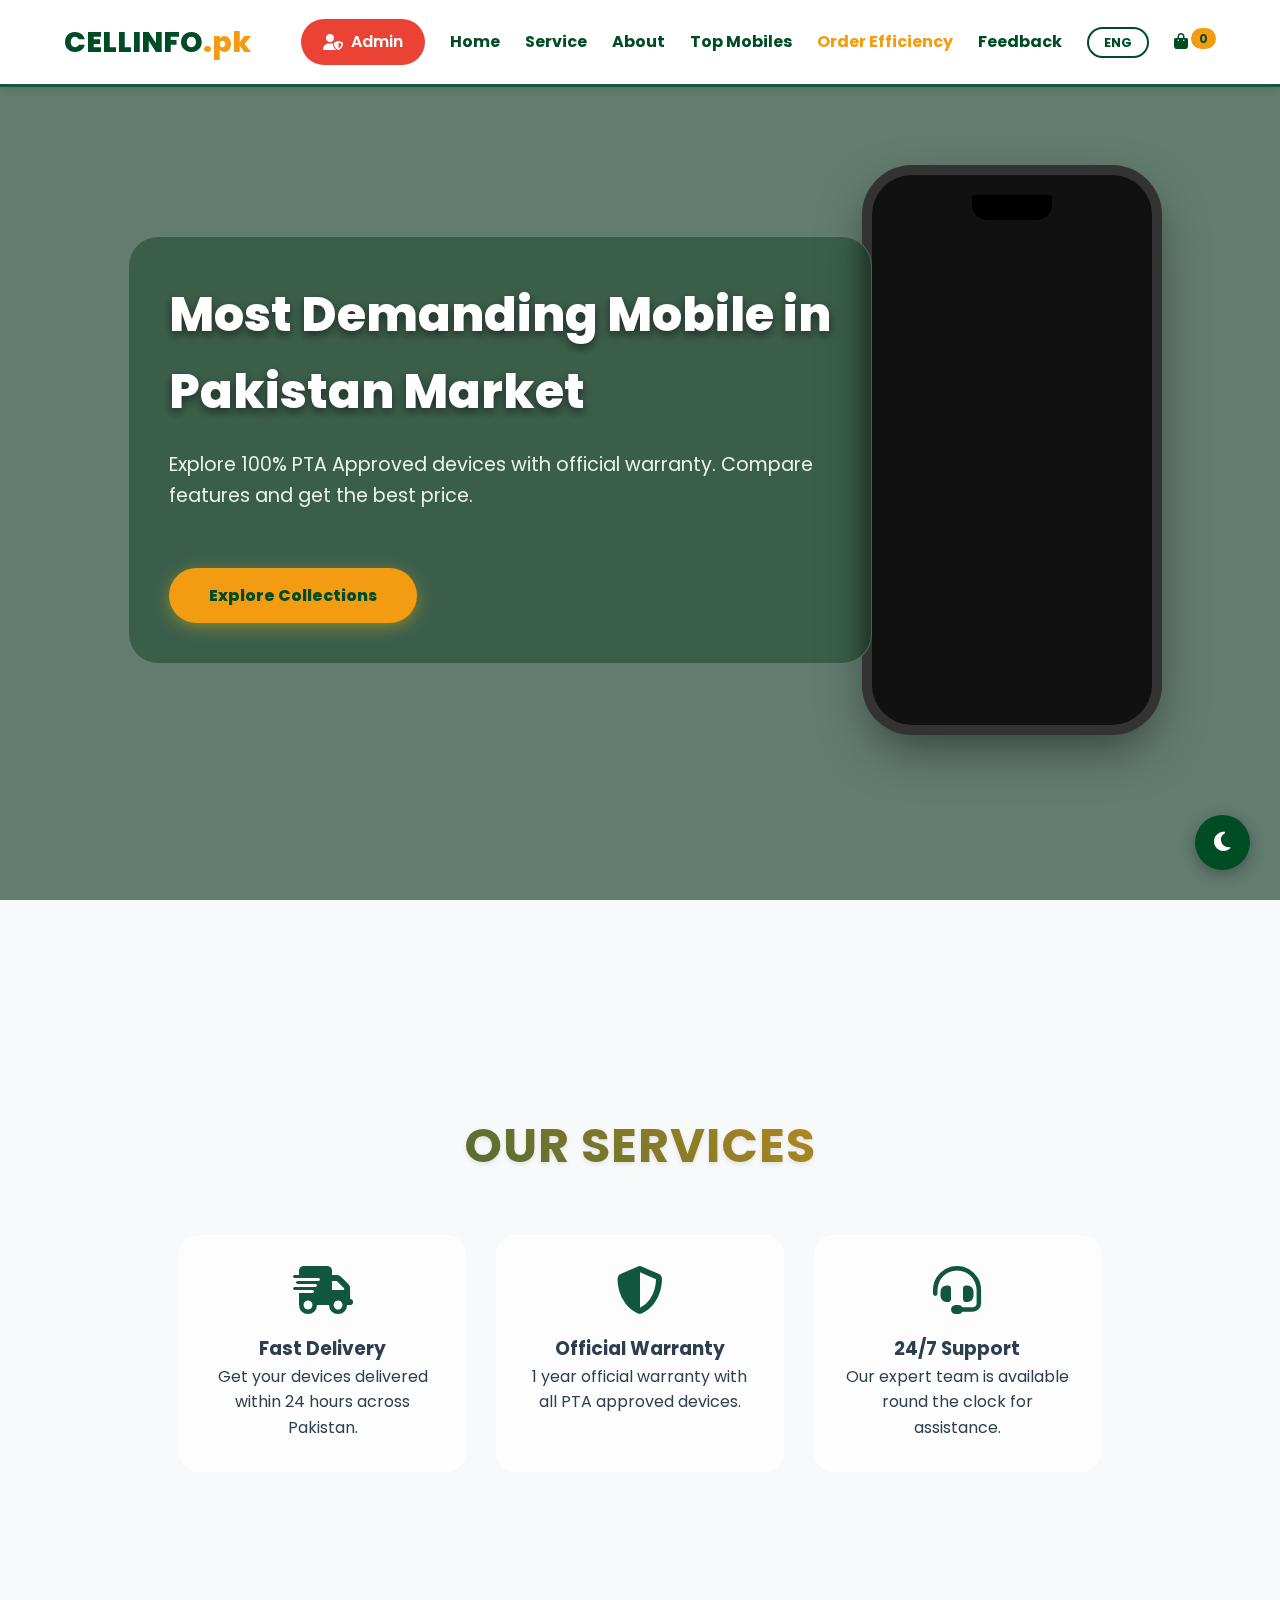
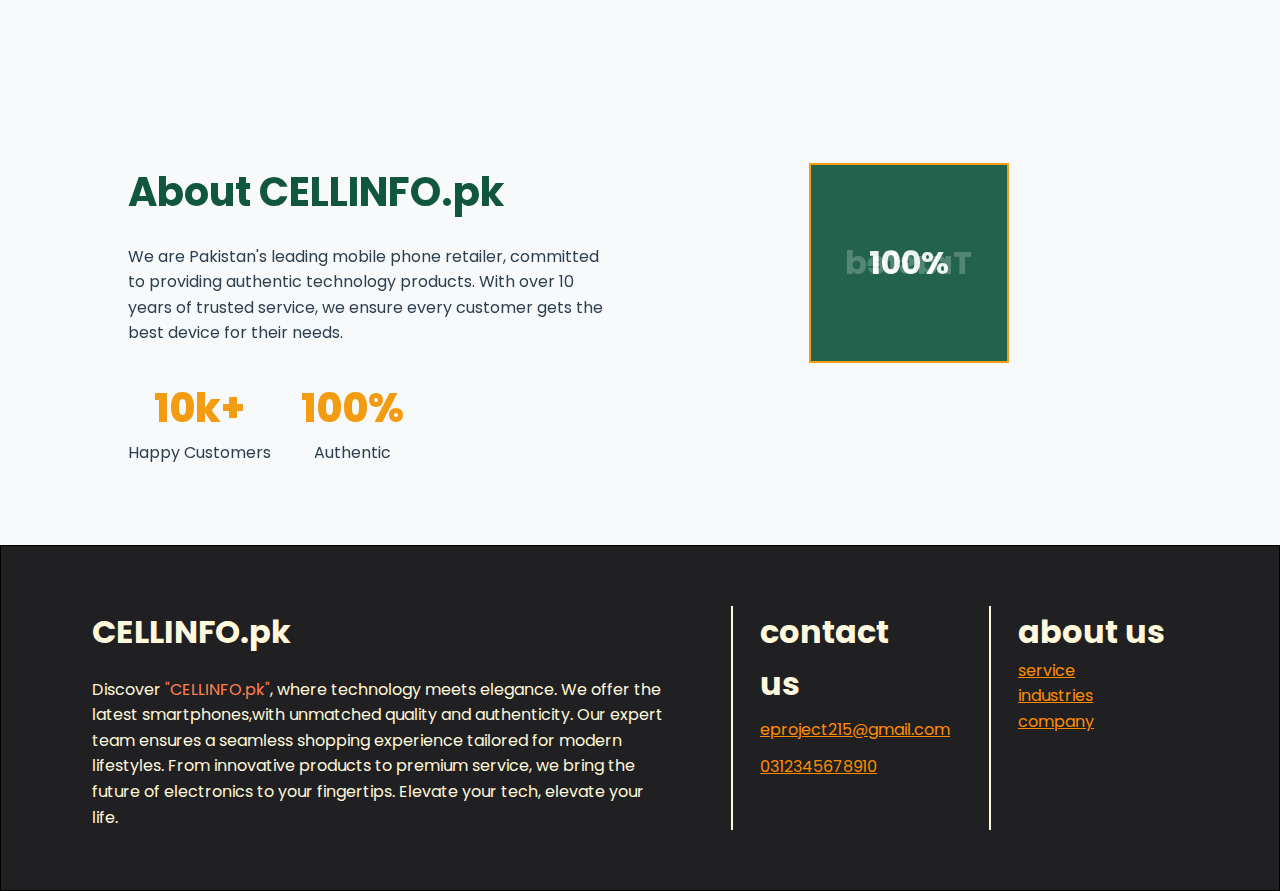
<file: added project/index.html>
<!DOCTYPE html>
<html lang="en">

<head>
    <meta charset="UTF-8">
    <meta name="viewport" content="width=device-width, initial-scale=1.0">
    <title>CELLINFO.pk | Pakistan's #1 Mobile Store</title>

    <link rel="stylesheet" href="style.css">
    <link rel="stylesheet" href="https://cdnjs.cloudflare.com/ajax/libs/font-awesome/6.4.0/css/all.min.css">
    <link
        href="https://fonts.googleapis.com/css2?family=Noto+Nastaliq+Urdu:wght@400;700&family=Poppins:wght@300;400;600;800&display=swap"
        rel="stylesheet">
</head>

<body>

    <header>
        <nav class="navbar">
            <div class="logo">CELLINFO<span style="color:var(--secondary);">.pk</span></div>
            <ul class="nav-links">
                <li>
                    <a href="./E.Project_admin/login.html" target="_blank" class="admin-btn">
                        <i class="fas fa-user-shield"></i> Admin
                    </a>
                </li>
                <li><a href="./index.html" data-i18n="nav_home">Home</a></li>
                <li><a href="#service" data-i18n="nav_service">Service</a></li>
                <li><a href="#about" data-i18n="nav_about">About</a></li>
                <li><a href="./Top Mobiles.html" data-i18n="nav_mobiles">Top Mobiles</a></li>
                <li><a href="./order-efficiency.html" style="color:var(--secondary); font-weight:bold;"
                        data-i18n="nav_efficiency">Order
                        Efficiency</a></li>
                <li><a href="./feedback.html" style="font-weight:bold;" data-i18n="nav_feedback">Feedback</a></li>
                <li class="lang-switch">
                    <input type="checkbox" id="lang-toggle" onchange="toggleLanguage()">
                    <label for="lang-toggle" class="lang-label">
                        <span class="en">ENG</span>
                        <span class="ur">اردو</span>
                    </label>
                </li>
                <li>
                    <a href="#" onclick="openCart(event)">
                        <i class="fas fa-shopping-bag"></i>
                        <span id="cart-count" class="badge">0</span>
                    </a>
                </li>
            </ul>
        </nav>


    </header>



    <div class="floating-actions">
        <button id="theme-toggle" class="float-btn theme-btn" onclick="toggleTheme()" title="Dark Mode">
            <i class="fas fa-moon"></i>
        </button>
    </div>

    <div id="toast-container"></div>

    <section id="home" class="hero-section">
        <!-- Background Video -->
        <video autoplay muted loop id="hero-video">
            <source src="https://assets.mixkit.co/videos/preview/mixkit-futuristic-holographic-interface-99-large.mp4"
                type="video/mp4">
            Your browser does not support the video tag.
        </video>
        <div class="video-overlay"></div>

        <div class="hero-content">
            <h1 data-i18n="hero_title">Most Demanding Mobile in Pakistan Market</h1>
            <p data-i18n="hero_desc">Explore 100% PTA Approved devices with official warranty. Compare features and get
                the best price.</p>
            <br>
            <a href="#demanding" class="btn" data-i18n="hero_btn">Explore Collections</a>
        </div>

        <!-- 3D Mobile Animation Container -->
        <div class="hero-3d-model">
            <div class="phone-3d">
                <div class="screen"></div>
            </div>
        </div>



    </section>

    <!-- SERVICE SECTION -->
    <section id="service" class="section-3d">
        <div class="container">
            <div class="section-header">
                <h2>Our Services</h2>
            </div>
            <div class="services-grid">
                <div class="service-card 3d-card">
                    <i class="fas fa-shipping-fast"></i>
                    <h3>Fast Delivery</h3>
                    <p>Get your devices delivered within 24 hours across Pakistan.</p>
                </div>
                <div class="service-card 3d-card">
                    <i class="fas fa-shield-alt"></i>
                    <h3>Official Warranty</h3>
                    <p>1 year official warranty with all PTA approved devices.</p>
                </div>
                <div class="service-card 3d-card">
                    <i class="fas fa-headset"></i>
                    <h3>24/7 Support</h3>
                    <p>Our expert team is available round the clock for assistance.</p>
                </div>
            </div>
        </div>
    </section>

    <!-- ABOUT SECTION -->
    <section id="about" class="section-3d">
        <div class="container-split">
            <div class="about-text">
                <h2>About CELLINFO.pk</h2>
                <p>We are Pakistan's leading mobile phone retailer, committed to providing authentic technology
                    products. With over 10 years of trusted service, we ensure every customer gets the best device for
                    their needs.</p>
                <div class="stats-row">
                    <div class="stat-item">
                        <span class="count">10k+</span>
                        <span class="label">Happy Customers</span>
                    </div>
                    <div class="stat-item">
                        <span class="count">100%</span>
                        <span class="label">Authentic</span>
                    </div>
                </div>
            </div>
            <div class="about-image-3d">
                <div class="cube-container">
                    <div class="cube">
                        <div class="face front">100%</div>
                        <div class="face back">Trusted</div>
                        <div class="face right">Original</div>
                        <div class="face left">Secure</div>
                        <div class="face top">Best</div>
                        <div class="face bottom">Prices</div>
                    </div>
                </div>
            </div>
        </div>
    </section>

    <footer>
        <div class="footer-parent">
            <div class="footer-child">
                <h1 class="footer-header">CELLINFO.pk</h1>
                <p class="para">Discover <span id="para-heading">"CELLINFO.pk"</span>, where technology meets elegance.
                    We offer the latest smartphones,with unmatched quality and authenticity. Our expert team ensures a
                    seamless shopping experience tailored for modern lifestyles. From innovative products to premium
                    service, we bring the future of electronics to your fingertips. Elevate your tech, elevate your
                    life.</p>
            </div>

            <div class="child-1">
                <h1>contact us</h1>
                <div>
                    <ul>
                        <li><a href="#gmail">eproject215@gmail.com</a>
                        <li><a href="#phone">0312345678910</a>
                        </li>
                    </ul>
                </div>
            </div>



            <div class="child-2">
                <h1>about us</h1>

                <div>

                    <ul>
                        <li><a href="#service">service</a>
                        <li><a href="#industries">industries</a>
                        <li><a href="#company">company</a>
                        </li>
                    </ul>

                </div>

            </div>


        </div>
    </footer>

    <!-- ==================== CART MODAL ==================== -->
    <div id="cart-modal" class="modal">
        <div class="modal-content">
            <div class="modal-header">
                <h2 data-i18n="cart_title">Your Cart</h2>
                <span class="close" onclick="closeModal('cart-modal')">&times;</span>
            </div>
            <div class="modal-body">
                <ul id="cart-items-list" style="list-style:none;"></ul>
                <div style="margin-top:20px; font-size:1.2rem; text-align:right;">
                    <strong>Total: Rs. <span id="cart-total">0</span></strong>
                </div>
                <!-- Dynamic checkout button will be added here -->
            </div>
        </div>
    </div>

    <!-- ==================== STYLISH 3D CHECKOUT MODAL ==================== -->
    <div id="checkout-modal" class="modal checkout-3d">
        <div class="modal-content checkout-content-3d">
            <div class="checkout-header-3d">
                <h2 data-i18n="checkout_title">Shipping Details</h2>
                <span class="close" onclick="closeModal('checkout-modal')">&times;</span>
            </div>
            <div class="checkout-body-3d">
                <form id="checkoutForm" onsubmit="submitOrder(event)">
                    <div class="form-row-3d">
                        <div class="form-group-3d">
                            <label class="floating-label" data-i18n="full_name">Full Name</label>
                            <input type="text" id="customerName" required class="input-3d">
                            <i class="fas fa-user input-icon-3d"></i>
                        </div>
                        <div class="form-group-3d">
                            <label class="floating-label" data-i18n="phone_number">Phone Number</label>
                            <input type="tel" id="customerPhone" required pattern="[0-9]{11}" class="input-3d">
                            <i class="fas fa-phone input-icon-3d"></i>
                        </div>
                    </div>

                    <div class="form-group-3d">
                        <label class="floating-label" data-i18n="email_address">Email Address</label>
                        <input type="email" id="customerEmail" required class="input-3d">
                        <i class="fas fa-envelope input-icon-3d"></i>
                    </div>

                    <div class="form-group-3d">
                        <label class="floating-label" data-i18n="shipping_address">Shipping Address</label>
                        <textarea id="customerAddress" rows="3" required class="textarea-3d"></textarea>
                        <i class="fas fa-map-marker-alt input-icon-3d"></i>
                    </div>

                    <div class="form-group-3d">
                        <label class="floating-label" data-i18n="city">City</label>
                        <select id="customerCity" required class="select-3d">
                            <option value="">Select City</option>
                            <option value="Karachi">Karachi</option>
                            <option value="Lahore">Lahore</option>
                            <option value="Islamabad">Islamabad</option>
                            <option value="Rawalpindi">Rawalpindi</option>
                            <option value="Faisalabad">Faisalabad</option>
                            <option value="Multan">Multan</option>
                            <option value="Peshawar">Peshawar</option>
                            <option value="Quetta">Quetta</option>
                        </select>
                        <i class="fas fa-city input-icon-3d"></i>
                    </div>

                    <div class="order-summary-3d">
                        <h3 data-i18n="order_summary">Order Summary</h3>
                        <div class="summary-items-3d" id="orderItems"></div>
                        <div class="summary-total-3d">
                            <strong>Total: Rs. <span id="checkoutTotal">0</span></strong>
                        </div>
                    </div>

                    <button type="submit" class="btn-3d btn-primary-3d">
                        <i class="fas fa-check-circle"></i> <span data-i18n="confirm_order">Confirm Order</span>
                    </button>
                </form>
            </div>
        </div>
    </div>
    <script src="script.js"></script>
</body>

</html>
</file>
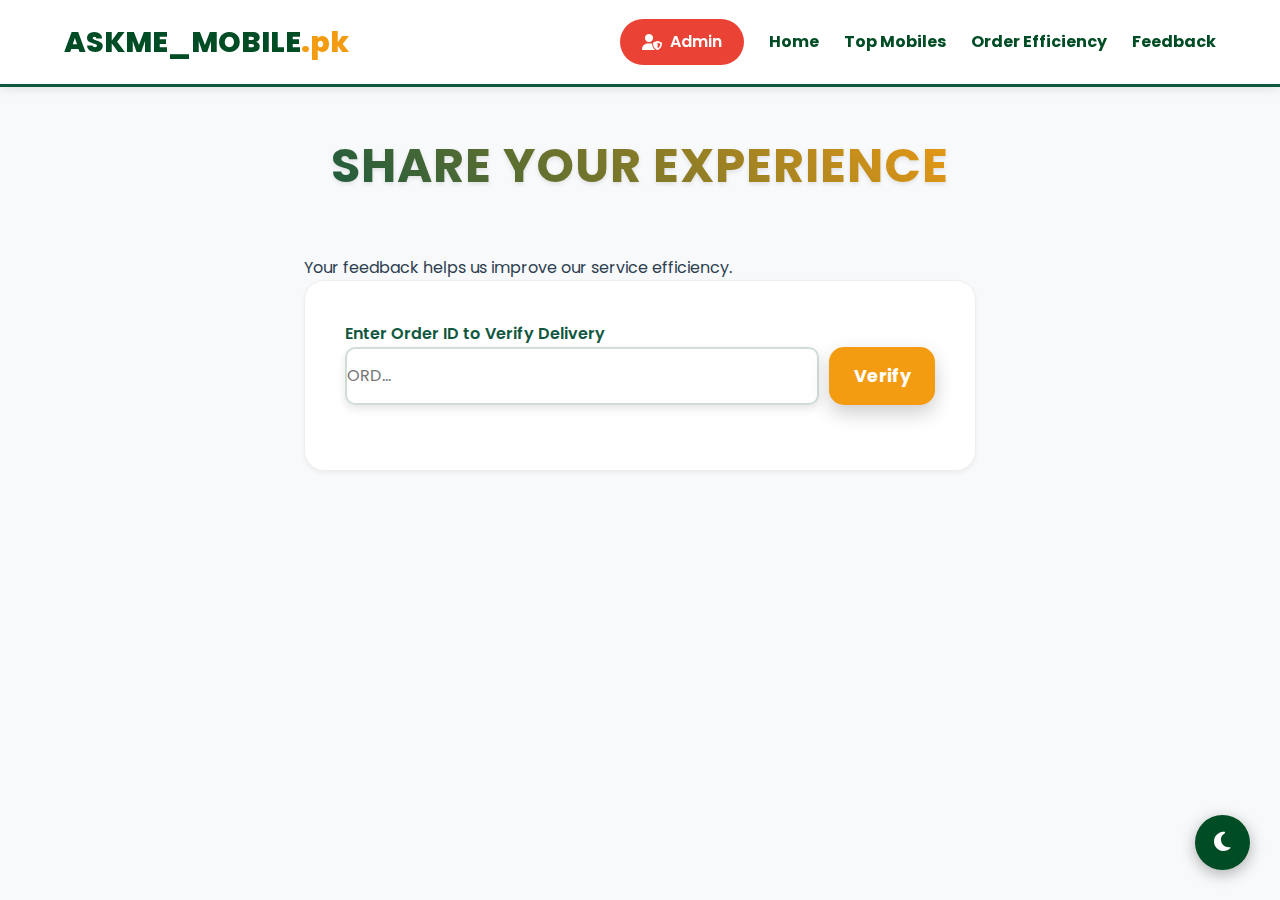
<file: added project/feedback.html>
<!DOCTYPE html>
<html lang="en">

<head>
    <meta charset="UTF-8">
    <meta name="viewport" content="width=device-width, initial-scale=1.0">
    <title>Customer Feedback | ASKME_MOBILE.pk</title>
    <link rel="stylesheet" href="style.css">
    <link rel="stylesheet" href="https://cdnjs.cloudflare.com/ajax/libs/font-awesome/6.4.0/css/all.min.css">
    <link href="https://fonts.googleapis.com/css2?family=Poppins:wght@300;400;600;800&display=swap" rel="stylesheet">
    <style>
        .feedback-container {
            padding: 8rem 5%;
            max-width: 800px;
            margin: 0 auto;
        }

        .feedback-form {
            background: var(--bg-card);
            padding: 40px;
            border-radius: 20px;
            box-shadow: var(--shadow-sm);
            border: 1px solid #eee;
        }

        .form-group {
            margin-bottom: 25px;
        }

        .rating-group {
            display: flex;
            align-items: center;
            gap: 15px;
            margin-bottom: 15px;
        }

        .rating-stars {
            display: flex;
            gap: 5px;
            color: #ddd;
            font-size: 1.5rem;
            cursor: pointer;
        }

        .rating-stars i.active {
            color: #f1c40f;
        }

        .rating-stars i:hover {
            color: #f39c12;
        }
    </style>
</head>

<body>
    <header>
        <nav class="navbar">
            <div class="logo">ASKME_MOBILE<span style="color:var(--secondary);">.pk</span></div>
            <ul class="nav-links">
                <li><a href="./E.Project_admin/login.html" target="_blank" class="admin-btn"><i
                            class="fas fa-user-shield"></i> Admin</a></li>
                <li><a href="index.html">Home</a></li>
                <li><a href="Top Mobiles.html">Top Mobiles</a></li>
                <li><a href="order-efficiency.html" data-i18n="nav_efficiency">Order Efficiency</a></li>
                <li><a href="feedback.html" class="active" data-i18n="nav_feedback">Feedback</a></li>
            </ul>
        </nav>
    </header>

    <div id="toast-container"></div>

    <section class="feedback-container">
        <div class="section-header">
            <h2 data-i18n="feedback_header">Share Your Experience</h2>
            <p data-i18n="feedback_desc">Your feedback helps us improve our service efficiency.</p>
        </div>

        <form class="feedback-form" id="feedbackForm" onsubmit="submitFeedback(event)">
            <!-- STEP 1: ORDER LOOKUP -->
            <div id="lookupSection">
                <div class="form-group">
                    <label>Enter Order ID to Verify Delivery</label>
                    <div style="display:flex; gap:10px;">
                        <input type="text" id="orderId" class="input-3d" placeholder="ORD..." required>
                        <button type="button" class="btn-3d" onclick="verifyOrderForFeedback()"
                            style="background:var(--secondary); color:#fff;">Verify</button>
                    </div>
                </div>
            </div>

            <!-- STEP 2: FEEDBACK (Hidden until Verified) -->
            <div id="ratingSection" style="display:none; animation: slideInUp 0.5s;">
                <div style="background:#e8f5e9; padding:15px; border-radius:10px; margin-bottom:20px;">
                    <h4 style="color:#2e7d32; margin-bottom:5px;">Verified Purchase</h4>
                    <p style="font-size:0.9rem; color:#555;"><strong>Customer:</strong> <span
                            id="displayCustomer">-</span></p>
                    <p style="font-size:0.9rem; color:#555;"><strong>Mobile:</strong> <span id="displayPhone">-</span>
                    </p>
                </div>

                <div class="form-group">
                    <label>1. Order Efficiency (Speed & Handling)</label>
                    <div class="rating-group">
                        <div class="rating-stars" data-field="efficiencyResult">
                            <i class="fas fa-star" data-val="1"></i>
                            <i class="fas fa-star" data-val="2"></i>
                            <i class="fas fa-star" data-val="3"></i>
                            <i class="fas fa-star" data-val="4"></i>
                            <i class="fas fa-star" data-val="5"></i>
                        </div>
                        <input type="hidden" id="efficiencyResult" required>
                    </div>
                </div>

                <div class="form-group">
                    <label>2. Delivery Process</label>
                    <div class="rating-group">
                        <div class="rating-stars" data-field="deliveryResult">
                            <i class="fas fa-star" data-val="1"></i>
                            <i class="fas fa-star" data-val="2"></i>
                            <i class="fas fa-star" data-val="3"></i>
                            <i class="fas fa-star" data-val="4"></i>
                            <i class="fas fa-star" data-val="5"></i>
                        </div>
                        <input type="hidden" id="deliveryResult" required>
                    </div>
                </div>

                <div class="form-group">
                    <label>3. Product Satisfaction</label>
                    <div class="rating-group">
                        <div class="rating-stars" data-field="productResult">
                            <i class="fas fa-star" data-val="1"></i>
                            <i class="fas fa-star" data-val="2"></i>
                            <i class="fas fa-star" data-val="3"></i>
                            <i class="fas fa-star" data-val="4"></i>
                            <i class="fas fa-star" data-val="5"></i>
                        </div>
                        <input type="hidden" id="productResult" required>
                    </div>
                </div>

                <div class="form-group">
                    <label>Remarks (Optional)</label>
                    <textarea id="feedbackRemarks" rows="3" class="input-3d"
                        placeholder="Tell us more about your experience..." style="width:100%"></textarea>
                </div>

                <button type="submit" class="btn-3d btn-primary-3d" style="width:100%">
                    Submit Ratings
                </button>
            </div>
        </form>
    </section>

    <!-- FLOATING THEME TOGGLE -->
    <div class="floating-actions">
        <button id="theme-toggle" class="float-btn theme-btn" onclick="toggleTheme()" title="Dark Mode">
            <i class="fas fa-moon"></i>
        </button>
    </div>

    <script src="script.js"></script>
    <script>
        // Star Rating Logic
        document.querySelectorAll('.rating-stars i').forEach(star => {
            star.addEventListener('click', function () {
                const val = this.dataset.val;
                const parent = this.parentElement;
                const fieldId = parent.dataset.field;

                // Set hidden input
                document.getElementById(fieldId).value = val;

                // Visual update
                parent.querySelectorAll('i').forEach(s => {
                    s.classList.toggle('active', s.dataset.val <= val);
                });
            });
        });
    </script>
</body>

</html>
</file>
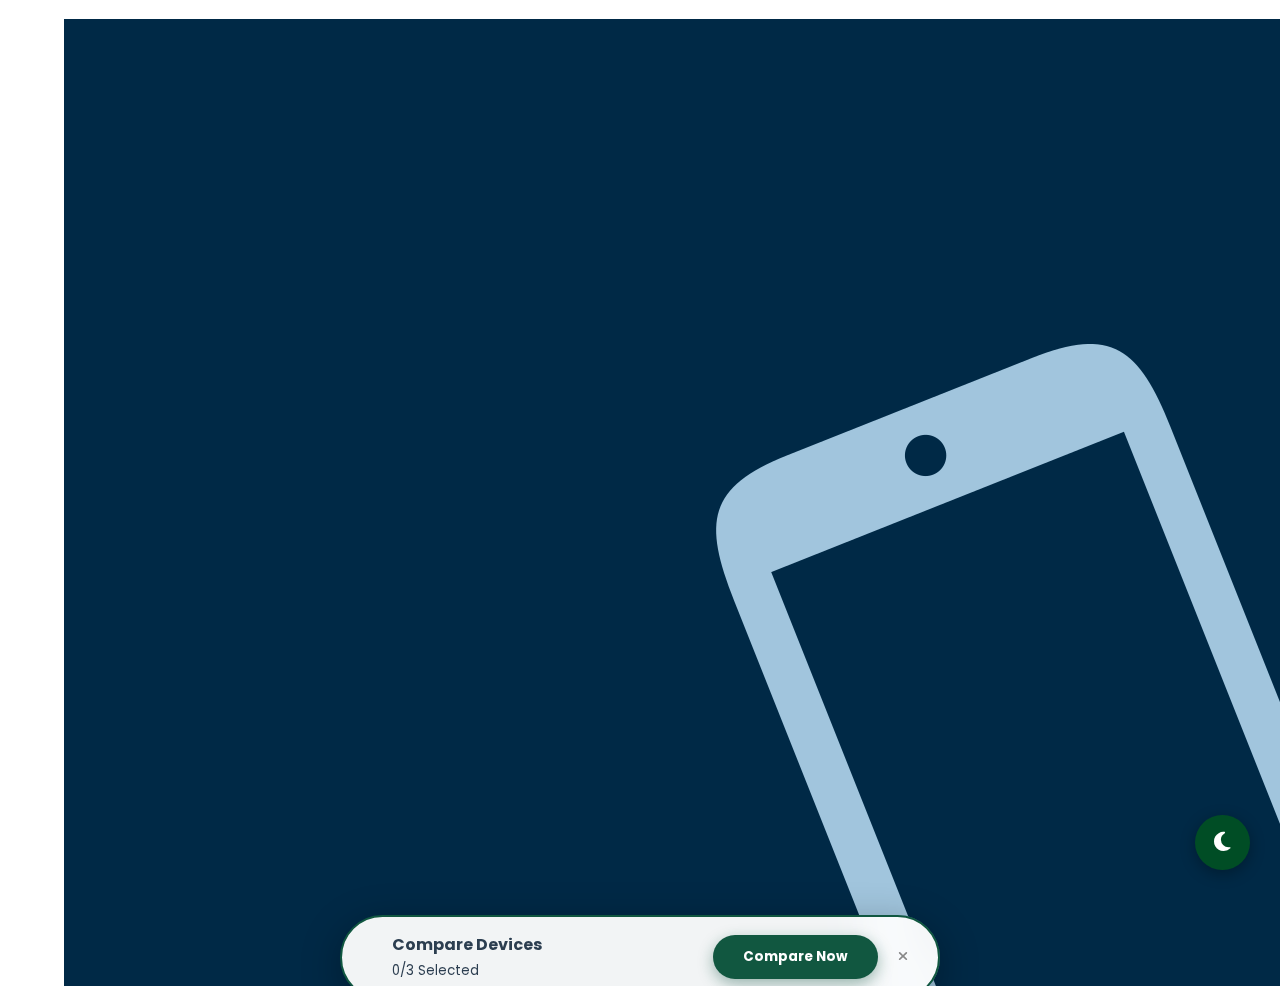
<file: added project/Top Mobiles.html>
<!DOCTYPE html>
<html lang="en">

<head>
    <meta charset="UTF-8">
    <meta name="viewport" content="width=device-width, initial-scale=1.0">
    <title>ASKME_MOBILE.pk | Pakistan's #1 Mobile Store</title>

    <link rel="stylesheet" href="style.css">
    <link rel="stylesheet" href="https://cdnjs.cloudflare.com/ajax/libs/font-awesome/6.4.0/css/all.min.css">
    <link
        href="https://fonts.googleapis.com/css2?family=Noto+Nastaliq+Urdu:wght@400;700&family=Poppins:wght@300;400;600;800&display=swap"
        rel="stylesheet">
</head>

<body>

    <header>
        <nav class="navbar">
            <div class="logo"><img src="ASK.png" alt="ASKME_MOBILE.pk" class="logo-img"></div>
            <ul class="nav-links">
                <li>
                    <a href="./E.Project_admin/login.html" target="_blank" class="admin-btn">
                        <i class="fas fa-user-shield"></i> Admin
                    </a>
                </li>
                <li><a href="./index.html" data-i18n="nav_home">Home</a></li>
                <li><a href="./Top Mobiles.html" data-i18n="nav_mobiles">Top Mobiles</a></li>
                <li><a href="./order-efficiency.html" style="color:var(--secondary); font-weight:bold;"
                        data-i18n="nav_efficiency">Order
                        Efficiency</a></li>
                <li><a href="./feedback.html" style="font-weight:bold;" data-i18n="nav_feedback">Feedback</a></li>
                <li class="lang-switch">
                    <input type="checkbox" id="lang-toggle" onchange="toggleLanguage()">
                    <label for="lang-toggle" class="lang-label">
                        <span class="en">ENG</span>
                        <span class="ur">اردو</span>
                    </label>
                </li>
                <li>
                    <a href="#" onclick="openCart(event)">
                        <i class="fas fa-shopping-bag"></i>
                        <span id="cart-count" class="badge">0</span>
                    </a>
                </li>
            </ul>
        </nav>


    </header>



    <div class="floating-actions">
        <button id="theme-toggle" class="float-btn theme-btn" onclick="toggleTheme()" title="Dark Mode">
            <i class="fas fa-moon"></i>
        </button>
    </div>

    <div id="toast-container"></div>





    <section id="demanding" class="container">
        <div class="section-header">
            <h2 data-i18n="section_title">Market Leaders & Best Sellers</h2>

            <div class="brand-controls">
                <button class="filter-btn active" onclick="filterPhones('all')">All</button>
                <button class="filter-btn" onclick="filterPhones('demanding')">🔥 Most Demanding</button>
                <button class="filter-btn" onclick="filterPhones('Samsung')">Samsung</button>
                <button class="filter-btn" onclick="filterPhones('Apple')">Apple</button>
                <button class="filter-btn" onclick="filterPhones('Infinix')">Infinix</button>
                <button class="filter-btn" onclick="filterPhones('Tecno')">Tecno</button>
                <button class="filter-btn" onclick="filterPhones('Xiaomi')">Xiaomi</button>
            </div>
        </div>
        <div class="price-controls-container" style="text-align: center; margin-bottom: 25px; padding: 10px;">
            <h3 style="color: var(--primary); font-size: 1rem; margin-bottom: 10px;">Filter by Budget:</h3>

            <div class="price-selector">
                <label class="price-option">
                    <input type="radio" name="price" value="all" checked onchange="filterByPrice('all')">
                    <span>All Prices</span>
                </label>

                <label class="price-option">
                    <input type="radio" name="price" value="low" onchange="filterByPrice('low')">
                    <span>Under 50k</span>
                </label>

                <label class="price-option">
                    <input type="radio" name="price" value="medium" onchange="filterByPrice('medium')">
                    <span>50k - 100k</span>
                </label>

                <label class="price-option">
                    <input type="radio" name="price" value="high" onchange="filterByPrice('high')">
                    <span>100k+</span>
                </label>
            </div>
        </div>

        <div id="skeleton-container" class="phone-grid">
            <div class="skeleton-card"></div>
            <div class="skeleton-card"></div>
            <div class="skeleton-card"></div>
            <div class="skeleton-card"></div>
        </div>

        <div class="phone-grid hidden" id="phoneGrid">


        </div>
    </section>

    <div id="compare-bar" class="compare-bar">
        <div class="compare-thumbs" id="compare-thumbs"></div>
        <div style="flex:1;">
            <strong data-i18n="compare_label">Compare Devices</strong><br>
            <small><span id="compare-count-num">0</span>/3 Selected</small>
        </div>
        <button onclick="showComparisonModal()" class="btn-compare-trigger" data-i18n="btn_compare">Compare Now</button>
        <button onclick="clearComparison()" style="background:transparent; border:none; cursor:pointer; color:#888;"><i
                class="fas fa-times"></i></button>
    </div>

    <div id="compare-modal" class="modal">
        <div class="modal-content large">
            <div class="modal-header">
                <h2 data-i18n="compare_title">Device Comparison</h2>
                <span class="close" onclick="closeModal('compare-modal')">&times;</span>
            </div>
            <div class="modal-body">
                <div id="comparison-table-container"></div>
            </div>
        </div>
    </div>

    <footer>
        <div class="footer-parent">
            <div class="footer-child">
                <h1 class="footer-header">ASKME_MOBILE.pk</h1>
                <p class="para">Discover <span id="para-heading">"ASKME_MOBILE.pk"</span>, where technology meets
                    elegance.
                    We offer the latest smartphones,with unmatched quality and authenticity. Our expert team ensures a
                    seamless shopping experience tailored for modern lifestyles. From innovative products to premium
                    service, we bring the future of electronics to your fingertips. Elevate your tech, elevate your
                    life.</p>
            </div>

            <div class="child-1">
                <h1>contact us</h1>
                <div>
                    <ul>
                        <li><a href="#gmail">eproject215@gmail.com</a>
                        <li><a href="#phone">0312345678910</a>
                        </li>
                    </ul>
                </div>
            </div>



            <div class="child-2">
                <h1>about us</h1>

                <div>

                    <ul>
                        <li><a href="#service">service</a>
                        <li><a href="#industries">industries</a>
                        <li><a href="#company">company</a>
                        </li>
                    </ul>

                </div>

            </div>


        </div>
    </footer>

    <!-- ==================== CART MODAL ==================== -->
    <div id="cart-modal" class="modal">
        <div class="modal-content">
            <div class="modal-header">
                <h2 data-i18n="cart_title">Your Cart</h2>
                <span class="close" onclick="closeModal('cart-modal')">&times;</span>
            </div>
            <div class="modal-body">
                <ul id="cart-items-list" style="list-style:none;"></ul>
                <div style="margin-top:20px; font-size:1.2rem; text-align:right;">
                    <strong>Total: Rs. <span id="cart-total">0</span></strong>
                </div>
                <!-- Dynamic checkout button will be added here -->
            </div>
        </div>
    </div>

    <!-- ==================== STYLISH 3D CHECKOUT MODAL ==================== -->
    <div id="checkout-modal" class="modal checkout-3d">
        <div class="modal-content checkout-content-3d">
            <div class="checkout-header-3d">
                <h2 data-i18n="checkout_title">Shipping Details</h2>
                <span class="close" onclick="closeModal('checkout-modal')">&times;</span>
            </div>
            <div class="checkout-body-3d">
                <form id="checkoutForm" onsubmit="submitOrder(event)">
                    <div class="form-row-3d">
                        <div class="form-group-3d">
                            <label class="floating-label" data-i18n="full_name">Full Name</label>
                            <input type="text" id="customerName" required class="input-3d">
                            <i class="fas fa-user input-icon-3d"></i>
                        </div>
                        <div class="form-group-3d">
                            <label class="floating-label" data-i18n="phone_number">Phone Number</label>
                            <input type="tel" id="customerPhone" required pattern="[0-9]{11}" class="input-3d">
                            <i class="fas fa-phone input-icon-3d"></i>
                        </div>
                    </div>

                    <div class="form-group-3d">
                        <label class="floating-label" data-i18n="email_address">Email Address</label>
                        <input type="email" id="customerEmail" required class="input-3d">
                        <i class="fas fa-envelope input-icon-3d"></i>
                    </div>

                    <div class="form-group-3d">
                        <label class="floating-label" data-i18n="shipping_address">Shipping Address</label>
                        <textarea id="customerAddress" rows="3" required class="textarea-3d"></textarea>
                        <i class="fas fa-map-marker-alt input-icon-3d"></i>
                    </div>

                    <div class="form-group-3d">
                        <label class="floating-label" data-i18n="city">City</label>
                        <select id="customerCity" required class="select-3d">
                            <option value="">Select City</option>
                            <option value="Karachi">Karachi</option>
                            <option value="Lahore">Lahore</option>
                            <option value="Islamabad">Islamabad</option>
                            <option value="Rawalpindi">Rawalpindi</option>
                            <option value="Faisalabad">Faisalabad</option>
                            <option value="Multan">Multan</option>
                            <option value="Peshawar">Peshawar</option>
                            <option value="Quetta">Quetta</option>
                        </select>
                        <i class="fas fa-city input-icon-3d"></i>
                    </div>

                    <div class="order-summary-3d">
                        <h3 data-i18n="order_summary">Order Summary</h3>
                        <div class="summary-items-3d" id="orderItems"></div>
                        <div class="summary-total-3d">
                            <strong>Total: Rs. <span id="checkoutTotal">0</span></strong>
                        </div>
                    </div>

                    <button type="submit" class="btn-3d btn-primary-3d">
                        <i class="fas fa-check-circle"></i> <span data-i18n="confirm_order">Confirm Order</span>
                    </button>
                </form>
            </div>
        </div>
    </div>
    <script src="script.js"></script>
</body>

</html>
</file>
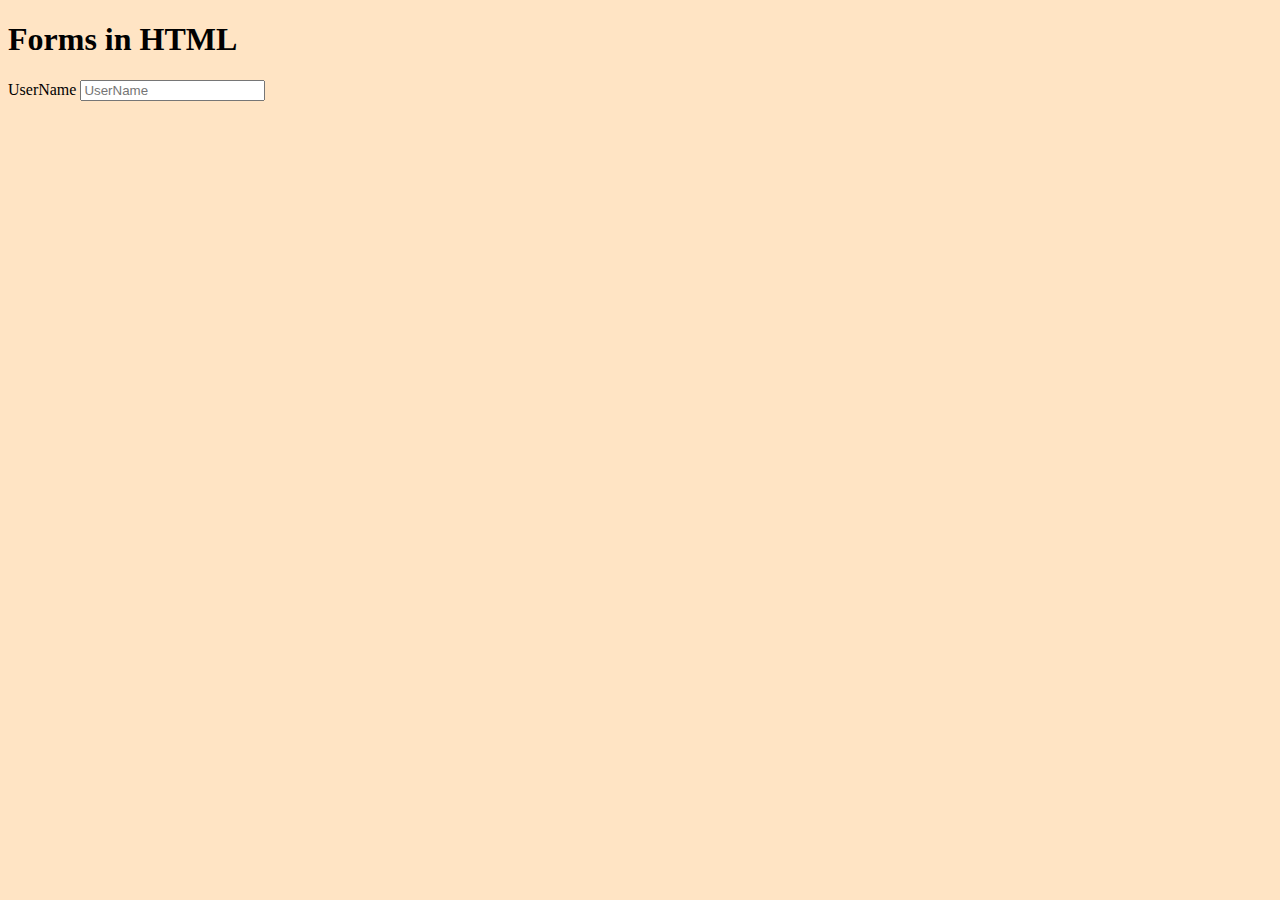
<file: Sabiq/Forms_one.html>
<!DOCTYPE html>
<html lang="en">
<head>
    <meta charset="UTF-8">
    <meta name="viewport" content="width=device-width, initial-scale=1.0">
    <title>Forms One</title>
    <style>
        body{background-color: bisque;}
    </style>
</head>
<body>
    <h1>Forms in HTML</h1>
    <form action="url"method="GET">
        <label for="">UserName</label>
<input type="text" placeholder="UserName" name="" id="">
    </form>
</body>
</html>
</file>
<file: added project/style.css>
/* --- CORE VARIABLES (PROFESSIONAL E-COMMERCE THEME) --- */
:root {
    /* Brand Colors */
    --primary: #115740;
    /* Deep Trust Green */
    --primary-dark: #0d4231;
    --primary-light: #e8f5e9;
    /* Soft Green Highlight */

    /* Action Colors */
    --secondary: #f39c12;
    /* Vibrant Orange-Gold for CTA */
    --accent-red: #e74c3c;
    /* Standard Danger/Sale Red */

    /* Base Colors */
    --bg-body: #f8f9fa;
    /* Very Light Grey (easier on eyes than pure white) */
    --bg-card: #ffffff;
    /* Pure White for Cards */

    /* Typography */
    --text-main: #2c3e50;
    /* Dark Blue-Grey (High Contrast) */
    --text-muted: #7f8c8d;
    /* Muted Grey */
    --text-light: #ecf0f1;
    /* Light Text for Dark Backgrounds */

    /* Shadows */
    --shadow-sm: 0 2px 4px rgba(0, 0, 0, 0.05);
    --shadow-hover: 0 10px 25px rgba(0, 0, 0, 0.1);
    --glow-primary: 0 0 15px rgba(17, 87, 64, 0.2);
}

/* --- GLOBAL RESET & ANIMATIONS --- */
* {
    margin: 0;
    padding: 0;
    box-sizing: border-box;
    font-family: 'Poppins', sans-serif;
    scroll-behavior: smooth;
}

body {
    background-color: var(--bg-body);
    color: var(--text-main);
    transition: background-color 0.3s, color 0.3s;
    min-height: 100vh;
    line-height: 1.6;
}

/* Removed distracting gradient animation */

/* Urdu Support */
body.urdu-mode {
    font-family: 'Noto Nastaliq Urdu', 'Poppins', sans-serif;
    direction: rtl;
}

body.urdu-mode .phone-header,
body.urdu-mode .card-actions {
    flex-direction: row-reverse;
}

body.urdu-mode .feature-item {
    flex-direction: row-reverse;
}

body.urdu-mode .feature-item i {
    margin-left: 5px;
    margin-right: 0;
}

/* --- NAVBAR (GLASSMOPHISM) --- */
/* --- NAVBAR (PROFESSIONAL) --- */
.navbar {
    display: flex;
    justify-content: space-between;
    align-items: center;
    padding: 1.2rem 5%;
    background: var(--bg-card);
    box-shadow: 0 2px 10px rgba(0, 0, 0, 0.1);
    position: fixed;
    top: 0;
    width: 100%;
    z-index: 1000;
    transition: all 0.3s ease;
    border-bottom: 3px solid var(--primary);
}

.navbar:hover {
    padding: 1.2rem 5%;
    /* Stable padding */
}

nav.navbar {
    position: fixed;
    top: 0;
    width: 100%;
}

.logo {
    font-size: 1.8rem;
    font-weight: 800;
    color: #004d25;
    text-shadow: 2px 2px 4px rgba(255, 255, 255, 0.4);
}

.nav-links {
    list-style: none;
    display: flex;
    gap: 25px;
    align-items: center;
}

.nav-links a {
    text-decoration: none;
    color: #004d25;
    font-weight: 700;
    transition: 0.3s;
    position: relative;
}

.nav-links a:hover {
    color: #fff;
    text-shadow: 0 0 5px #00b894;
}

/* Nav Link Underline Animation */
.nav-links a::after {
    content: '';
    position: absolute;
    width: 0;
    height: 3px;
    bottom: -5px;
    left: 0;
    background-color: var(--secondary);
    transition: width 0.3s;
}

.nav-links a:hover::after {
    width: 100%;
}

/* Badge Pulse */
.badge {
    background: var(--secondary);
    color: #004d25;
    padding: 2px 8px;
    border-radius: 12px;
    font-size: 0.75rem;
    vertical-align: top;
    font-weight: bold;
    animation: pulse 2s infinite;
}

@keyframes pulse {
    0% {
        transform: scale(1);
        box-shadow: 0 0 0 0 rgba(241, 196, 15, 0.7);
    }

    70% {
        transform: scale(1.1);
        box-shadow: 0 0 0 10px rgba(241, 196, 15, 0);
    }

    100% {
        transform: scale(1);
        box-shadow: 0 0 0 0 rgba(241, 196, 15, 0);
    }
}

/* Language Switcher */
.lang-switch input {
    display: none;
}

.lang-label {
    cursor: pointer;
    padding: 5px 15px;
    border: 2px solid #004d25;
    border-radius: 20px;
    color: #004d25;
    font-size: 0.8rem;
    font-weight: bold;
    transition: 0.3s;
}

.lang-label:hover {
    background: #004d25;
    color: white;
    border-color: #004d25;
}

body.urdu-mode .en {
    display: none;
}

body:not(.urdu-mode) .ur {
    display: none;
}

/* --- HERO SECTION --- */
.hero-section {
    height: 100vh;
    display: flex;
    align-items: center;
    justify-content: space-between;
    /* Split for text and 3D model */
    padding: 0 10%;
    position: relative;
    overflow: hidden;
    perspective: 1000px;
    /* For 3D elements */
}

/* Video Background */
#hero-video {
    position: absolute;
    top: 50%;
    left: 50%;
    width: 100%;
    height: 100%;
    object-fit: cover;
    transform: translate(-50%, -50%);
    z-index: -2;
}

.video-overlay {
    position: absolute;
    top: 0;
    left: 0;
    width: 100%;
    height: 100%;
    background: rgba(0, 40, 20, 0.6);
    /* Green tint overlay */
    z-index: -1;
}

.hero-section::before {
    display: none;
    /* Remove old static bg */
}

.hero-content {
    position: relative;
    z-index: 1;
    max-width: 800px;
    padding: 40px;
    background: rgba(0, 50, 20, 0.4);
    backdrop-filter: blur(8px);
    border-radius: 30px;
    border: 1px solid rgba(255, 255, 255, 0.2);
    animation: slideUp 1s ease-out;
}

.hero-content h1 {
    font-size: 3rem;
    margin-bottom: 20px;
    color: white;
    font-weight: 800;
    text-shadow: 0 4px 10px rgba(0, 0, 0, 0.5);
}

.hero-content p {
    color: #e8f5e9;
    font-size: 1.2rem;
    margin-bottom: 30px;
}

.btn {
    padding: 15px 40px;
    background: var(--secondary);
    color: #004d25;
    border: none;
    border-radius: 50px;
    font-weight: 800;
    cursor: pointer;
    text-decoration: none;
    transition: 0.4s;
    display: inline-block;
    box-shadow: 0 4px 15px rgba(241, 196, 15, 0.4);
}

.btn:hover {
    transform: translateY(-5px);
    box-shadow: 0 10px 25px rgba(241, 196, 15, 0.6);
    background: white;
    color: var(--primary);
}



/* --- FILTERS & GRID --- */
.container {
    padding: 8rem 5%;
}

.section-header h2 {
    font-size: 2.5rem;
    margin-bottom: 2rem;
    color: var(--primary);
    text-align: center;
    text-transform: uppercase;
    letter-spacing: 1px;
}

.brand-controls {
    display: flex;
    flex-wrap: wrap;
    justify-content: center;
    gap: 15px;
    margin-bottom: 50px;
}

.filter-btn {
    padding: 12px 35px;
    border: 2px solid #e0e0e0;
    background: white;
    color: var(--text-main);
    border-radius: 50px;
    cursor: pointer;
    transition: all 0.3s cubic-bezier(0.175, 0.885, 0.32, 1.275);
    box-shadow: 0 4px 6px rgba(0, 0, 0, 0.05);
    font-weight: 700;
    font-size: 0.95rem;
    position: relative;
    overflow: hidden;
}

.filter-btn:after {
    content: '';
    position: absolute;
    top: 50%;
    left: 50%;
    width: 0;
    height: 0;
    background: rgba(255, 255, 255, 0.3);
    border-radius: 50%;
    transform: translate(-50%, -50%);
    transition: width 0.6s, height 0.6s;
}

.filter-btn:active:after {
    width: 300px;
    height: 300px;
}

.filter-btn:hover {
    transform: translateY(-3px) scale(1.05);
    box-shadow: 0 10px 20px rgba(0, 0, 0, 0.1);
    border-color: var(--secondary);
    color: var(--secondary);
}

.filter-btn.active {
    background: linear-gradient(135deg, var(--secondary), #f39c12);
    color: white;
    border-color: transparent;
    box-shadow: 0 10px 25px rgba(243, 156, 18, 0.4);
    transform: scale(1.1);
}

/* --- PHONE CARD --- */
.phone-grid {
    display: grid;
    grid-template-columns: repeat(auto-fill, minmax(280px, 1fr));
    gap: 30px;
}

.hidden {
    display: none;
}

.phone-card {
    background: var(--bg-card);
    border: 1px solid #eee;
    border-radius: 12px;
    padding: 20px;
    position: relative;
    box-shadow: var(--shadow-sm);
    transition: all 0.3s ease;
    display: flex;
    flex-direction: column;
    overflow: hidden;
    opacity: 0;
    transform: translateY(20px);
}

.phone-card.reveal {
    opacity: 1;
    transform: translateY(0);
}

.phone-card:hover {
    transform: translateY(-5px);
    box-shadow: var(--shadow-hover);
    border-color: var(--primary);
}

/* Badges */
.pta-badge {
    position: absolute;
    top: 15px;
    left: 15px;
    background: var(--primary);
    color: white;
    padding: 5px 12px;
    border-radius: 20px;
    font-size: 0.7rem;
    font-weight: 800;
    z-index: 5;
    box-shadow: 0 4px 10px rgba(17, 87, 64, 0.4);
}

.demanding-badge {
    position: absolute;
    top: 20px;
    right: -32px;
    background: var(--secondary);
    color: #004d25;
    padding: 5px 40px;
    transform: rotate(45deg);
    font-size: 0.7rem;
    font-weight: 800;
    z-index: 5;
    box-shadow: 0 2px 10px rgba(0, 0, 0, 0.2);
}

.phone-img-placeholder {
    height: 180px;
    display: flex;
    align-items: center;
    justify-content: center;
    margin: 20px 0;
    color: #aaa;
    transition: 0.5s;
    background: rgba(0, 100, 0, 0.05);
    border-radius: 20px;

}

.phone-card:hover .phone-img-placeholder {
    transform: scale(0.5);
    color: var(--primary);
    background: rgba(0, 184, 148, 0.1);
    transition: 0.4s ease-in-out;
}

.phone-header {
    display: flex;
    justify-content: space-between;
    align-items: flex-end;
    margin-bottom: 15px;
}

.price {
    font-size: 1.4rem;
    color: var(--primary);
    font-weight: 700;
    letter-spacing: -0.5px;
}

.installment {
    display: block;
    font-size: 0.75rem;
    color: var(--text-muted);
    font-weight: 600;
}

.model-name {
    font-size: 1.2rem;
    margin-bottom: 15px;
    color: var(--text-main);
    line-height: 1.3;
    font-weight: 700;
}

.features-grid {
    display: grid;
    grid-template-columns: 1fr 1fr;
    gap: 8px;
    margin-bottom: 25px;
    font-size: 0.85rem;
    color: var(--text-muted);
}

.feature-item i {
    color: var(--primary);
    margin-right: 5px;
}

/* Buttons */
.card-actions {
    display: flex;
    gap: 10px;
    margin-top: auto;
}

.btn-action {
    flex: 1;
    padding: 10px;
    border: none;
    border-radius: 8px;
    cursor: pointer;
    font-weight: 600;
    display: flex;
    align-items: center;
    justify-content: center;
    gap: 5px;
    transition: 0.3s;
    font-size: 0.9rem;
    position: relative;
    overflow: hidden;
}

.btn-cart {
    background: linear-gradient(135deg, var(--secondary), #e67e22);
    color: white;
    box-shadow: 0 4px 6px rgba(243, 156, 18, 0.3);
}

.btn-cart:hover {
    transform: translateY(-2px);
    box-shadow: 0 6px 12px rgba(243, 156, 18, 0.4);
    filter: brightness(1.1);
}

.btn-compare {
    background: white;
    color: var(--text-main);
    border: 1px solid #ddd;
}

.btn-compare.active {
    background: var(--text-main);
    color: white;
    border-color: var(--text-main);
}

.btn-compare:hover {
    background: #f8f9fa;
    border-color: var(--text-main);
}

/* EMAIL BUTTON (Red Google Style) */
.btn-email {
    background: var(--accent-red);
    color: white;
    width: 50px;
    flex: none;
    font-size: 1.4rem;
    box-shadow: 0 4px 15px rgba(234, 67, 53, 0.4);
}

.btn-email:hover {
    transform: rotate(15deg) scale(1.1);
    background: #c0392b;
}

/* --- COMPARISON BAR --- */
.compare-bar {
    position: fixed;
    bottom: -100px;
    left: 50%;
    transform: translateX(-50%);
    background: rgba(255, 255, 255, 0.95);
    backdrop-filter: blur(20px);
    padding: 15px 30px;
    border-radius: 50px;
    box-shadow: 0 10px 40px rgba(0, 0, 0, 0.3);
    display: flex;
    align-items: center;
    gap: 20px;
    z-index: 1500;
    transition: bottom 0.5s;
    border: 2px solid var(--primary);
    width: 90%;
    max-width: 600px;
}

.compare-bar.visible {
    bottom: 30px;
}

.compare-thumb {
    width: 45px;
    height: 45px;
    background: #e8f5e9;
    color: var(--primary);
    border-radius: 50%;
    display: flex;
    align-items: center;
    justify-content: center;
    border: 1px solid var(--primary);
}

.btn-compare-trigger {
    background: var(--primary);
    color: white;
    padding: 12px 30px;
    border-radius: 30px;
    border: none;
    font-weight: bold;
    cursor: pointer;
    box-shadow: 0 5px 15px rgba(17, 87, 64, 0.4);
    transition: 0.3s;
}

.btn-compare-trigger:hover {
    background: #0f3d2e;
}

/* --- TOAST & MODALS --- */
#toast-container {
    position: fixed;
    top: 100px;
    right: 20px;
    z-index: 2000;
}

.toast {
    background: rgba(17, 87, 64, 0.95);
    color: white;
    padding: 15px 25px;
    border-radius: 12px;
    margin-bottom: 15px;
    display: flex;
    align-items: center;
    gap: 15px;
    box-shadow: 0 8px 30px rgba(0, 0, 0, 0.4);
    animation: slideInRight 0.4s;
    backdrop-filter: blur(10px);
    border-left: 5px solid var(--secondary);
}

@keyframes slideInRight {
    from {
        transform: translateX(120%);
        opacity: 0;
    }

    to {
        transform: translateX(0);
        opacity: 1;
    }
}

/* MODAL FIX */
.modal {
    display: none;
    position: fixed;
    z-index: 3000;
    left: 0;
    top: 0;
    width: 100%;
    height: 100%;
    overflow: auto;
    background-color: rgba(0, 30, 0, 0.8);
    backdrop-filter: blur(5px);
}

.modal-content {
    background-color: rgba(255, 255, 255, 0.95);
    margin: 5% auto;
    padding: 0;
    border-radius: 25px;
    width: 90%;
    max-width: 900px;
    position: relative;
    box-shadow: 0 25px 50px rgba(0, 0, 0, 0.5);
    animation: scaleIn 0.3s;
    border: 1px solid var(--primary);
}

.modal-header {
    padding: 20px;
    background: #e8f5e9;
    border-bottom: 1px solid #c8e6c9;
    display: flex;
    justify-content: space-between;
    align-items: center;
}

.close {
    color: var(--primary);
    font-size: 28px;
    font-weight: bold;
    cursor: pointer;
}

/* Remove Button */
.btn-remove {
    background: var(--accent-red);
    color: white;
    border: none;
    width: 32px;
    height: 32px;
    border-radius: 50%;
    cursor: pointer;
    display: flex;
    align-items: center;
    justify-content: center;
    transition: 0.3s;
}

/* Comparison Table */
.comp-table {
    width: 100%;
    border-collapse: collapse;
    min-width: 600px;
}

.comp-table th,
.comp-table td {
    padding: 15px;
    text-align: left;
    border-bottom: 1px solid #e0e0e0;
}

.comp-table th {
    width: 20%;
    background: #f1f8e9;
    font-weight: 700;
    color: var(--primary);
}

.comp-img {
    font-size: 3rem;
    color: var(--primary);
    display: block;
    margin-bottom: 10px;
}

@keyframes scaleIn {
    from {
        transform: scale(0.9);
        opacity: 0;
    }

    to {
        transform: scale(1);
        opacity: 1;
    }
}

@keyframes slideUp {
    from {
        transform: translateY(50px);
        opacity: 0;
    }

    to {
        transform: translateY(0);
        opacity: 1;
    }
}

/* --- DARK MODE --- */
body.dark-mode {
    background: linear-gradient(-45deg, #05140d, #002b18, #001a0f);
    color: #e8f5e9;
}

body.dark-mode .navbar {
    background: rgba(0, 30, 0, 0.7);
}

body.dark-mode .logo,
body.dark-mode .nav-links a {
    color: #fff;
}

body.dark-mode .phone-card {
    background: var(--card-dark);
    border-color: rgba(255, 255, 255, 0.1);
    box-shadow: 0 8px 32px 0 rgba(0, 0, 0, 0.5);
}

body.dark-mode .price,
body.dark-mode .model-name {
    color: #fff;
}

body.dark-mode .features-grid {
    color: #ccc;
}

body.dark-mode .lang-label {
    border-color: #fff;
    color: #fff;
}

body.dark-mode .filter-btn {
    background: rgba(255, 255, 255, 0.1);
    color: #ccc;
}

body.dark-mode .filter-btn.active {
    background: var(--primary);
    color: white;
}

body.dark-mode .modal-content {
    background: #1a2e25;
    color: white;
    border: 1px solid #333;
}

body.dark-mode .modal-header,
body.dark-mode .comp-table th {
    background: #0f241a;
    color: #e8f5e9;
    border-color: #333;
}

body.dark-mode .comp-table td {
    border-color: #333;
}

/* Floating Theme Toggle */
.floating-actions {
    position: fixed;
    bottom: 30px;
    right: 30px;
    z-index: 1000;
}

.theme-btn {
    width: 55px;
    height: 55px;
    border-radius: 50%;
    border: none;
    background: #004d25;
    color: white;
    cursor: pointer;
    box-shadow: 0 4px 15px rgba(0, 0, 0, 0.3);
    font-size: 22px;
}

/* --- FOOTER FIX --- */

footer {
    border: 1px solid black;
    background-color: #202022;
    color: cornsilk;
    padding: 10px 0px 10px 10px;
}

.footer-parent {
    display: flex;
    justify-content: space-around;
    width: 99%;
    padding: 50px;
}

.footer-child {
    width: 50%;
}

.child-1 ul {
    display: flex;
    flex-direction: column;
    gap: 12px;
}

.child-1 {
    width: 17%;
    border-left: 2px solid cornsilk;
    padding-left: 27px;
    display: flex;
    flex-direction: column;
    gap: 8px;
}



.child-2 {
    width: 17%;
    border-left: 2px solid cornsilk;
    padding-left: 27px;
}

ul {
    list-style: none;
}


p.para {
    padding-top: 19px;
}

span#para-heading {
    color: coral;
}

a {
    color: darkorange;
}

/* --- SEARCH BAR NAV STYLING --- */
.search-box-nav {
    display: flex;
    align-items: center;
    background: rgba(255, 255, 255, 0.8);
    border-radius: 20px;
    padding: 5px 15px;
    margin-right: 15px;
    border: 1px solid var(--primary);
}

.search-box-nav input {
    border: none;
    background: transparent;
    outline: none;
    width: 140px;
    font-size: 14px;
    color: #004d25;
}

.search-box-nav button {
    background: none;
    border: none;
    cursor: pointer;
    color: var(--primary);
}

/* --- PRICE CHIP STYLING --- */
.price-controls-container {
    text-align: center;
    margin-bottom: 30px;
}

.filter-label {
    font-weight: bold;
    color: white;
    display: block;
    margin-bottom: 10px;
}

.price-selector {
    display: flex;
    justify-content: center;
    gap: 10px;
    flex-wrap: wrap;
}

.price-option input {
    display: none;
}

/* High Contrast Price Buttons */
.price-option span {
    display: inline-block;
    padding: 10px 25px;
    border: 1px solid #ddd;
    border-radius: 50px;
    cursor: pointer;
    font-size: 0.95rem;
    color: var(--text-main);
    background: white;
    transition: all 0.3s ease;
    box-shadow: 0 2px 5px rgba(0, 0, 0, 0.05);
    font-weight: 600;
}

.price-option span:hover {
    background: #f1f2f6;
    transform: translateY(-2px);
    border-color: var(--secondary);
    color: var(--secondary);
}

.price-option input:checked+span {
    background: linear-gradient(135deg, var(--secondary), #f39c12);
    color: white;
    border-color: transparent;
    font-weight: 800;
    box-shadow: 0 5px 15px rgba(243, 156, 18, 0.4);
    transform: scale(1.05);
}

/* --- PRICE FILTER BUTTONS --- */
.price-selector {
    display: flex;
    justify-content: center;
    gap: 10px;
    flex-wrap: wrap;
}

/* Hide the actual round radio button circles */
.price-option input {
    display: none;
}



/* FIXED ADMIN BUTTON STYLES */
.admin-btn {
    background: #EA4335;
    color: white !important;
    padding: 8px 20px !important;
    border-radius: 25px;
    text-decoration: none;
    font-weight: 600;
    transition: 0.3s;
    display: inline-flex;
    align-items: center;
    gap: 8px;
    border: 2px solid transparent;
}

.admin-btn:hover {
    background: #c0392b;
    transform: translateY(-2px);
    box-shadow: 0 5px 15px rgba(234, 67, 53, 0.4);
}

/* FIXED ADMIN BUTTON STYLES */
.admin-btn {
    background: #EA4335 !important;
    color: white !important;
    padding: 8px 20px !important;
    border-radius: 25px !important;
    text-decoration: none !important;
    font-weight: 600 !important;
    transition: 0.3s !important;
    display: inline-flex !important;
    align-items: center !important;
    gap: 8px !important;
    border: 2px solid transparent !important;
}

.admin-btn:hover {
    background: #c0392b !important;
    transform: translateY(-2px) !important;
    box-shadow: 0 5px 15px rgba(234, 67, 53, 0.4) !important;
}

/* ==================== CHECKOUT FORM STYLES ==================== */

.form-group {
    margin-bottom: var(--space-md);
}

.form-group label {
    display: block;
    margin-bottom: var(--space-xs);
    color: var(--primary);
    font-weight: 600;
    font-size: var(--text-sm);
}

.form-group input,
.form-group select,
.form-group textarea {
    width: 100%;
    padding: var(--space-sm);
    border: 2px solid rgba(17, 87, 64, 0.2);
    border-radius: 10px;
    font-size: var(--text-base);
    background: rgba(255, 255, 255, 0.8);
    transition: 0.3s;
    box-sizing: border-box;
}

.form-group input:focus,
.form-group select:focus,
.form-group textarea:focus {
    outline: none;
    border-color: var(--primary);
    box-shadow: 0 0 10px rgba(17, 87, 64, 0.3);
}

.order-summary {
    background: rgba(17, 87, 64, 0.05);
    padding: var(--space-md);
    border-radius: 15px;
    margin: var(--space-md) 0;
}

.order-summary h3 {
    color: var(--primary);
    margin-bottom: var(--space-sm);
    font-size: var(--text-lg);
}

.order-item {
    display: flex;
    justify-content: space-between;
    padding: var(--space-xs) 0;
    border-bottom: 1px solid rgba(0, 0, 0, 0.1);
    font-size: var(--text-sm);
}

.order-item:last-child {
    border-bottom: none;
}

.order-total {
    margin-top: var(--space-sm);
    padding-top: var(--space-sm);
    border-top: 2px solid var(--primary);
    text-align: right;
    font-size: var(--text-lg);
    color: var(--primary);
}

/* Responsive checkout modal */
@media screen and (max-width: 768px) {
    .modal-content {
        width: 95%;
        margin: 10% auto;
    }

    .form-group {
        margin-bottom: var(--space-sm);
    }

    .order-summary h3 {
        font-size: var(--text-base);
    }

    .order-total {
        font-size: var(--text-base);
    }
}

/* ==================== 3D CHECKOUT STYLES ==================== */

.checkout-3d {
    backdrop-filter: blur(10px) !important;
}

.checkout-content-3d {
    background: linear-gradient(135deg, rgba(255, 255, 255, 0.95) 0%, rgba(248, 249, 250, 0.98) 100%) !important;
    border-radius: 25px !important;
    box-shadow: 0 25px 50px rgba(0, 0, 0, 0.3), 0 0 0 1px rgba(255, 255, 255, 0.2) !important;
    transform: perspective(1000px) rotateX(5deg);
    transition: transform 0.3s ease;
    max-width: 600px !important;
}

.checkout-content-3d:hover {
    transform: perspective(1000px) rotateX(0deg);
}

.checkout-header-3d {
    background: linear-gradient(135deg, var(--primary) 0%, var(--primary-light) 100%) !important;
    padding: 25px 30px !important;
    border-radius: 25px 25px 0 0 !important;
    border-bottom: none !important;
}

.checkout-header-3d h2 {
    color: white !important;
    font-size: 1.8rem !important;
    margin: 0 !important;
    text-shadow: 0 2px 4px rgba(0, 0, 0, 0.3);
}

.checkout-body-3d {
    padding: 30px !important;
}

.form-row-3d {
    display: grid;
    grid-template-columns: 1fr 1fr;
    gap: 20px;
    margin-bottom: 20px;
}

@media (max-width: 768px) {
    .form-row-3d {
        grid-template-columns: 1fr;
    }
}

.form-group-3d {
    position: relative;
    margin-bottom: 25px;
}

.floating-label {
    position: absolute;
    top: -10px;
    left: 15px;
    background: white;
    padding: 0 5px;
    color: var(--primary);
    font-weight: 600;
    font-size: 0.85rem;
    transition: all 0.3s ease;
    pointer-events: none;
}

.input-3d,
.textarea-3d,
.select-3d {
    width: 100%;
    padding: 16px 45px 16px 15px;
    border: 2px solid rgba(17, 87, 64, 0.2);
    border-radius: 12px;
    font-size: 1rem;
    background: rgba(255, 255, 255, 0.9);
    transition: all 0.3s ease;
    box-shadow: 0 4px 10px rgba(0, 0, 0, 0.1);
}

.textarea-3d {
    resize: vertical;
    min-height: 80px;
}

.input-3d:focus,
.textarea-3d:focus,
.select-3d:focus {
    outline: none;
    border-color: var(--primary);
    box-shadow: 0 6px 15px rgba(17, 87, 64, 0.2);
    transform: translateY(-2px);
    background: white;
}

.input-icon-3d {
    position: absolute;
    right: 15px;
    top: 50%;
    transform: translateY(-50%);
    color: var(--primary);
    font-size: 1.1rem;
    pointer-events: none;
}

.form-group-3d:focus-within .input-icon-3d {
    color: var(--secondary);
    transform: translateY(-50%) scale(1.1);
}

.select-3d {
    cursor: pointer;
    appearance: none;
    background-image: url("data:image/svg+xml,%3Csvg xmlns='http://www.w3.org/2000/svg' width='12' height='12' viewBox='0 0 12 12'%3E%3Cpath fill='%23115740' d='M6 9L1 4h10z'/%3E%3C/svg%3E");
    background-repeat: no-repeat;
    background-position: right 15px center;
    padding-right: 40px;
}

.order-summary-3d {
    background: linear-gradient(135deg, rgba(17, 87, 64, 0.05) 0%, rgba(0, 184, 148, 0.05) 100%);
    padding: 20px;
    border-radius: 15px;
    margin: 25px 0;
    border: 1px solid rgba(17, 87, 64, 0.1);
}

.order-summary-3d h3 {
    color: var(--primary);
    margin-bottom: 15px;
    font-size: 1.3rem;
    text-align: center;
}

.summary-items-3d {
    margin-bottom: 15px;
}

.summary-total-3d {
    text-align: right;
    font-size: 1.4rem;
    color: var(--primary);
    font-weight: 800;
    border-top: 2px solid var(--primary);
    padding-top: 15px;
}

.btn-3d {
    position: relative;
    padding: 16px 30px;
    border: none;
    border-radius: 15px;
    font-weight: 700;
    font-size: 1.1rem;
    cursor: pointer;
    transition: all 0.3s ease;
    box-shadow: 0 8px 20px rgba(0, 0, 0, 0.2);
    display: flex;
    align-items: center;
    justify-content: center;
    gap: 10px;
    overflow: hidden;
}

.btn-3d:before {
    content: '';
    position: absolute;
    top: 0;
    left: -100%;
    width: 100%;
    height: 100%;
    background: linear-gradient(90deg, transparent, rgba(255, 255, 255, 0.3), transparent);
    transition: 0.5s;
}

.btn-3d:hover:before {
    left: 100%;
}

.btn-primary-3d {
    background: linear-gradient(135deg, var(--primary) 0%, var(--primary-light) 100%);
    color: white;
    text-shadow: 0 1px 2px rgba(0, 0, 0, 0.3);
}

.btn-primary-3d:hover {
    transform: translateY(-3px);
    box-shadow: 0 12px 25px rgba(17, 87, 64, 0.4);
}

.btn-primary-3d:active {
    transform: translateY(-1px);
}

/* --- 3D MOBILE MODEL ANIMATION --- */
.hero-3d-model {
    width: 40%;
    height: 500px;
    display: flex;
    align-items: center;
    justify-content: center;
    perspective: 1000px;
}

.phone-3d {
    width: 280px;
    height: 550px;
    background: #111;
    border-radius: 40px;
    position: relative;
    transform-style: preserve-3d;
    box-shadow:
        0 0 0 10px #333,
        0 20px 50px rgba(0, 0, 0, 0.5);
    animation: floatRotate 6s ease-in-out infinite;
}

.phone-3d::before {
    content: '';
    position: absolute;
    top: 20px;
    left: 50%;
    transform: translateX(-50%);
    width: 80px;
    height: 25px;
    background: #000;
    border-radius: 0 0 15px 15px;
    z-index: 10;
}

.screen {
    width: 100%;
    height: 100%;
    background: url('https://source.unsplash.com/280x550/?mobile,ui') center/cover;
    border-radius: 35px;
    opacity: 0.8;
}

@keyframes floatRotate {

    0%,
    100% {
        transform: rotateY(-15deg) rotateX(10deg) translateY(0);
    }

    50% {
        transform: rotateY(15deg) rotateX(-10deg) translateY(-20px);
    }
}

/* --- SERVICES & ABOUT (3D SECTIONS) --- */
.section-3d {
    padding: 80px 10%;
    position: relative;
}

.section-header h2 {
    font-size: 3rem;
    text-align: center;
    margin-bottom: 50px;
    background: linear-gradient(45deg, var(--primary), var(--secondary));
    background-clip: text;
    -webkit-background-clip: text;
    -webkit-text-fill-color: transparent;
    filter: drop-shadow(0 2px 2px rgba(0, 0, 0, 0.1));
}

.services-grid {
    display: grid;
    grid-template-columns: repeat(auto-fit, minmax(280px, 1fr));
    gap: 30px;
}

.service-card {
    background: rgba(255, 255, 255, 0.7);
    padding: 30px;
    border-radius: 20px;
    text-align: center;
    backdrop-filter: blur(10px);
    border: 1px solid rgba(255, 255, 255, 0.5);
    transition: all 0.5s cubic-bezier(0.175, 0.885, 0.32, 1.275);
    transform-style: preserve-3d;
}

.service-card:hover {
    transform: translateY(-15px) rotateX(10deg);
    box-shadow:
        0 20px 40px rgba(0, 0, 0, 0.1),
        0 0 0 2px var(--secondary);
    background: white;
}

.service-card i {
    font-size: 3rem;
    color: var(--primary);
    margin-bottom: 20px;
    transform: translateZ(30px);
    /* Pop out effect */
}

/* ABOUT SECTION & CUBE */
.container-split {
    display: flex;
    align-items: center;
    gap: 50px;
    perspective: 1500px;
}

.about-text {
    flex: 1;
}

.about-text h2 {
    font-size: 2.5rem;
    color: var(--primary);
    margin-bottom: 20px;
}

.stats-row {
    display: flex;
    gap: 30px;
    margin-top: 30px;
}

.stat-item {
    text-align: center;
}

.stat-item .count {
    display: block;
    font-size: 2.5rem;
    font-weight: 800;
    color: var(--secondary);
}

.about-image-3d {
    flex: 1;
    display: flex;
    justify-content: center;
    height: 300px;
}

.cube-container {
    width: 200px;
    height: 200px;
    position: relative;
    transform-style: preserve-3d;
    animation: spinCube 10s infinite linear;
}

.cube {
    width: 100%;
    height: 100%;
    position: absolute;
    transform-style: preserve-3d;
}

.face {
    position: absolute;
    width: 200px;
    height: 200px;
    background: rgba(17, 87, 64, 0.8);
    border: 2px solid var(--secondary);
    color: white;
    font-size: 2rem;
    font-weight: bold;
    display: flex;
    align-items: center;
    justify-content: center;
    opacity: 0.9;
}

.front {
    transform: rotateY(0deg) translateZ(100px);
}

.back {
    transform: rotateY(180deg) translateZ(100px);
}

.right {
    transform: rotateY(90deg) translateZ(100px);
}

.left {
    transform: rotateY(-90deg) translateZ(100px);
}

.top {
    transform: rotateX(90deg) translateZ(100px);
}

.bottom {
    transform: rotateX(-90deg) translateZ(100px);
}

@keyframes spinCube {
    from {
        transform: rotateX(0deg) rotateY(0deg);
    }

    to {
        transform: rotateX(360deg) rotateY(360deg);
    }
}

/* Responsive tweaks */
@media (max-width: 900px) {
    .hero-section {
        flex-direction: column;
        justify-content: center;
        text-align: center;
    }

    .hero-3d-model {
        margin-top: 40px;
        width: 100%;
        height: 300px;
    }

    .container-split {
        flex-direction: column;
        text-align: center;
    }
}

@media (max-width: 768px) {
    .checkout-content-3d {
        margin: 10% auto !important;
        transform: none !important;
    }

    .checkout-content-3d:hover {
        transform: none !important;
    }
}

/* Entrance animation for checkout */
@keyframes slideInUp {
    from {
        transform: perspective(1000px) rotateX(10deg) translateY(50px);
        opacity: 0;
    }

    to {
        transform: perspective(1000px) rotateX(5deg) translateY(0);
        opacity: 1;
    }
}

/* ===== FIX FOOTER RTL ISSUE (KEEP FOOTER LTR) ===== */
body.urdu-mode footer,
body.urdu-mode footer * {
    direction: ltr;
    text-align: left;
}

/* --- MOBILE RESPONSIVENESS (ADDED) --- */
@media screen and (max-width: 768px) {

    /* 1. Navbar Stacking */
    .navbar {
        flex-direction: column;
        padding: 1rem;
        gap: 15px;
    }

    .nav-links {
        flex-wrap: wrap;
        justify-content: center;
        gap: 15px;
        width: 100%;
        font-size: 0.9rem;
    }

    .logo {
        margin-bottom: 5px;
    }

    /* 2. Hero Section */
    .hero-section {
        flex-direction: column-reverse;
        /* Phone on top/middle, text below or vice versa. Let's keep text on top for readability */
        justify-content: center;
        text-align: center;
        padding: 120px 5% 50px 5%;
        /* Top padding for fixed navbar */
        height: auto;
        min-height: 100vh;
    }

    .hero-content {
        max-width: 100%;
        margin-bottom: 300px;
        /* Space for the 3D phone which is absolutely positioned or fixed */
        padding: 20px;
    }

    .hero-content h1 {
        font-size: 2rem;
    }

    /* Adjust 3D Model Position for Mobile */
    .phone-3d {
        transform: scale(0.6) translateY(50px);
        left: 50%;
        transform-origin: center;
    }

    /* 3. Section Headers */
    .section-header h2 {
        font-size: 1.8rem;
    }

    /* 4. Service Grid */
    .services-grid {
        grid-template-columns: 1fr;
    }

    /* 5. Modals (Cart & Checkout) */
    .modal-content {
        width: 95%;
        margin: 10% auto;
        max-width: 100%;
    }

    .checkout-body-3d {
        padding: 15px;
    }

    .form-row-3d {
        flex-direction: column;
        gap: 0;
    }

    /* 6. Comparison Bar */
    .compare-bar {
        width: 95%;
        padding: 10px;
        flex-direction: column;
        gap: 10px;
        bottom: -200px;
        /* Hide deeper */
    }

    .compare-bar.visible {
        bottom: 10px;
    }

    /* 7. Footer */
    .footer-parent {
        flex-direction: column;
        text-align: center;
        gap: 30px;
    }

    .footer-child,
    .child-1,
    .child-2 {
        width: 100%;
    }
}
</file>
